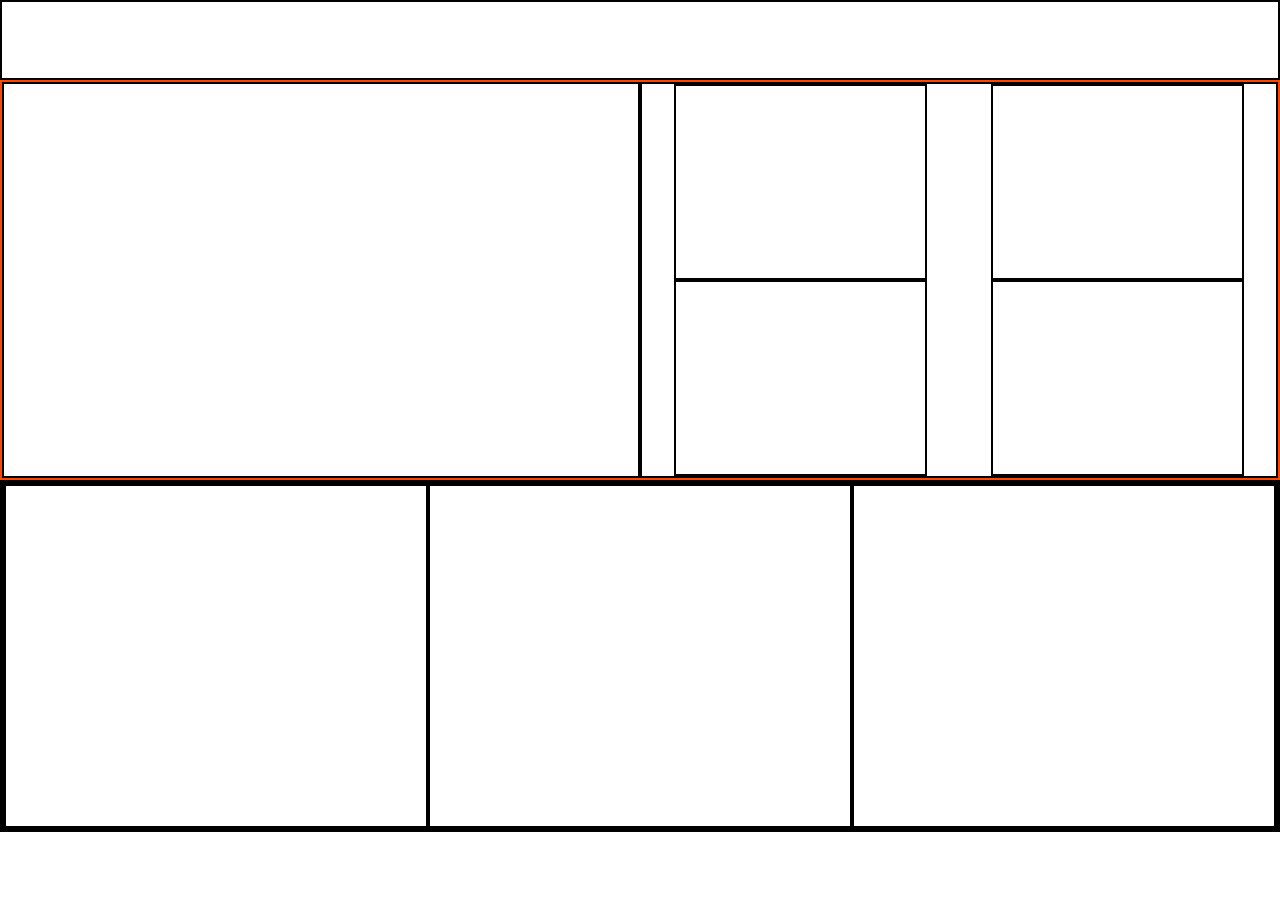
<file: Assignments/08-BBC-Layout/index.html>
<!DOCTYPE html>
<html lang="en">
	<head>
  	<meta charset="utf-8">
  	<meta name="description" content="Your description goes here">
  	<meta name="keywords" content="one, two, three">
		<meta name="viewport" content="width=device-width, initial-scale=1">
		
		<title>Template</title>

		<!-- external CSS link -->
		<link rel="stylesheet" href="css/normalize.css">
		<link rel="stylesheet" href="css/style.css">
	</head>
	<body>
		<header>
			<nav></nav>
		</header>
		<main>
			<section class="leftSide">
			</section>
			<section class="rightSide">
				<div></div>
				<div></div>
				<div></div>
				<div></div>
			</section>
		</main>
		<section>
			<div></div>
			<div></div>
			<div></div>
		</section>
		<script type="text/javascript" src="js/main.js"></script>
	</body>
</html>

<!-- 

-----------------------
🧠 LAST THOUGHTS
Working on: [Describe feature]
Problem: [Any bug or blocker]
Next Steps: [What to do when I return]
-----------------------

-->
</file>
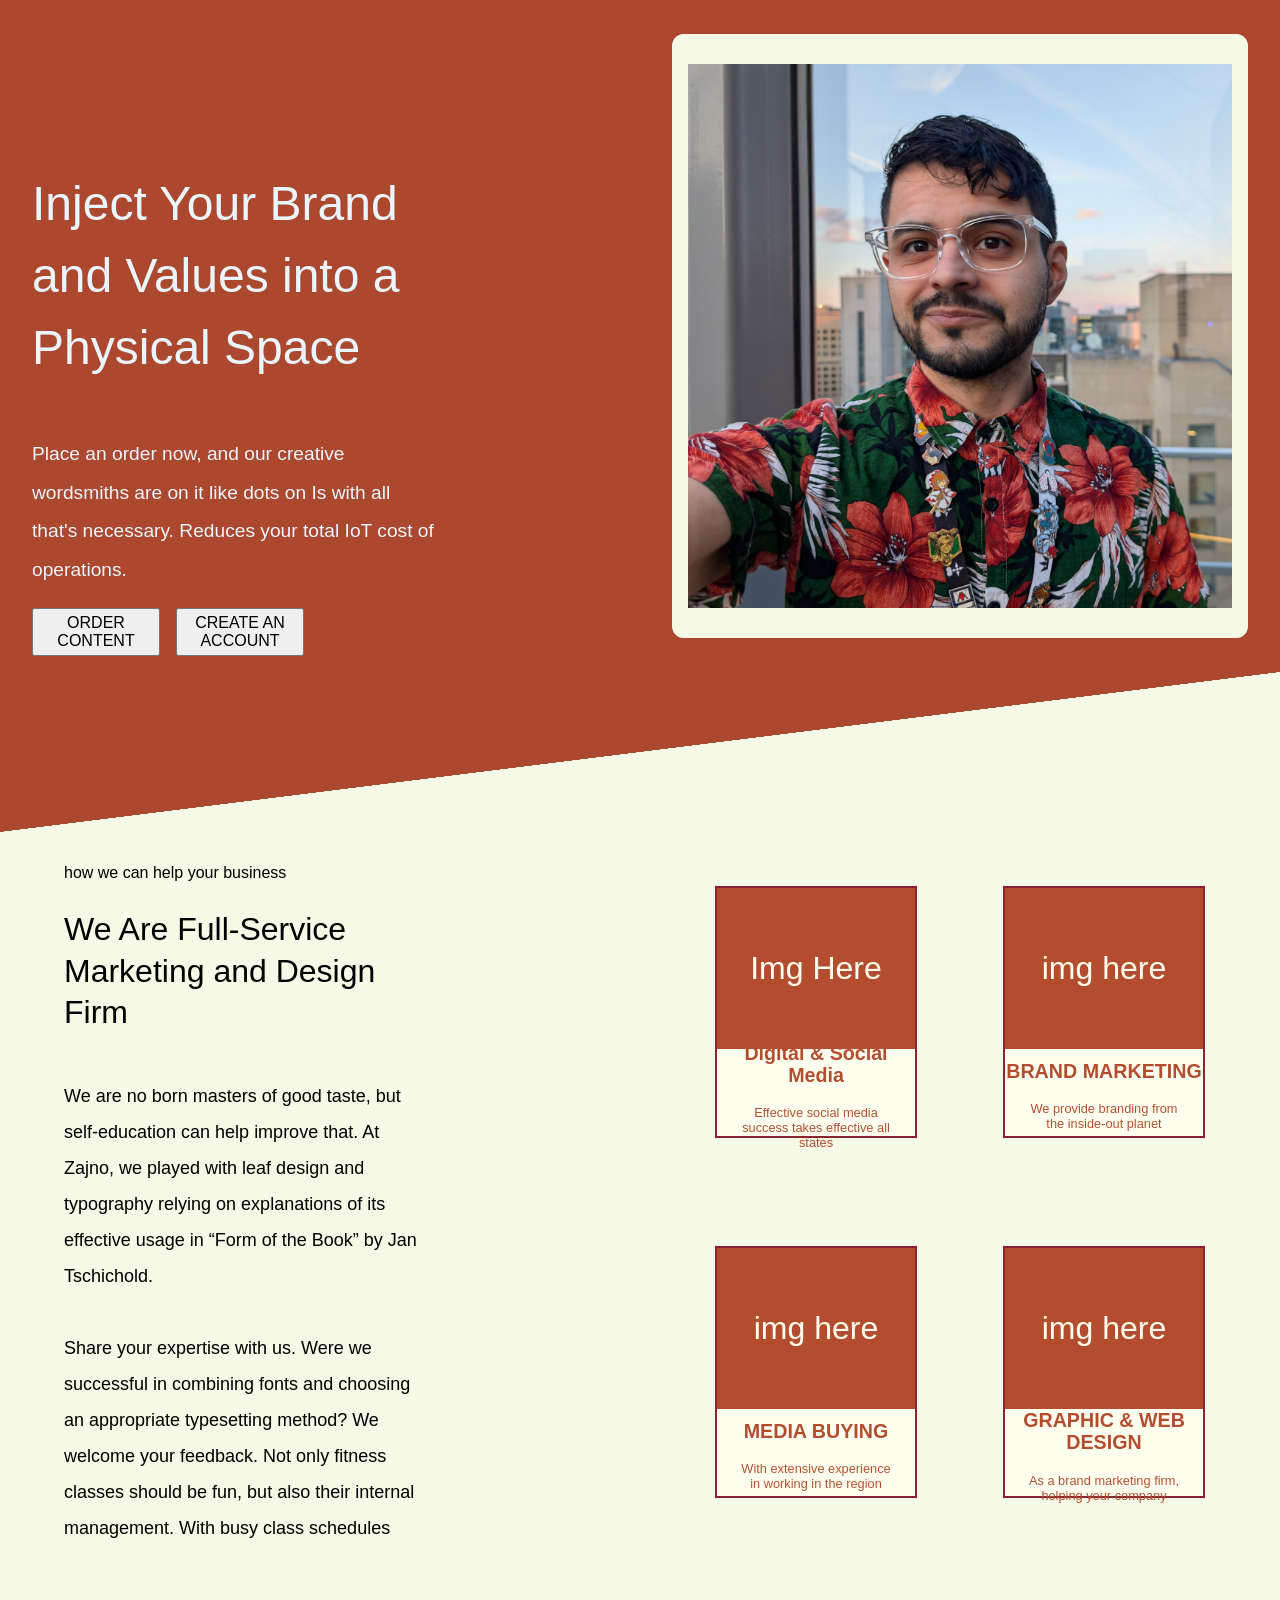
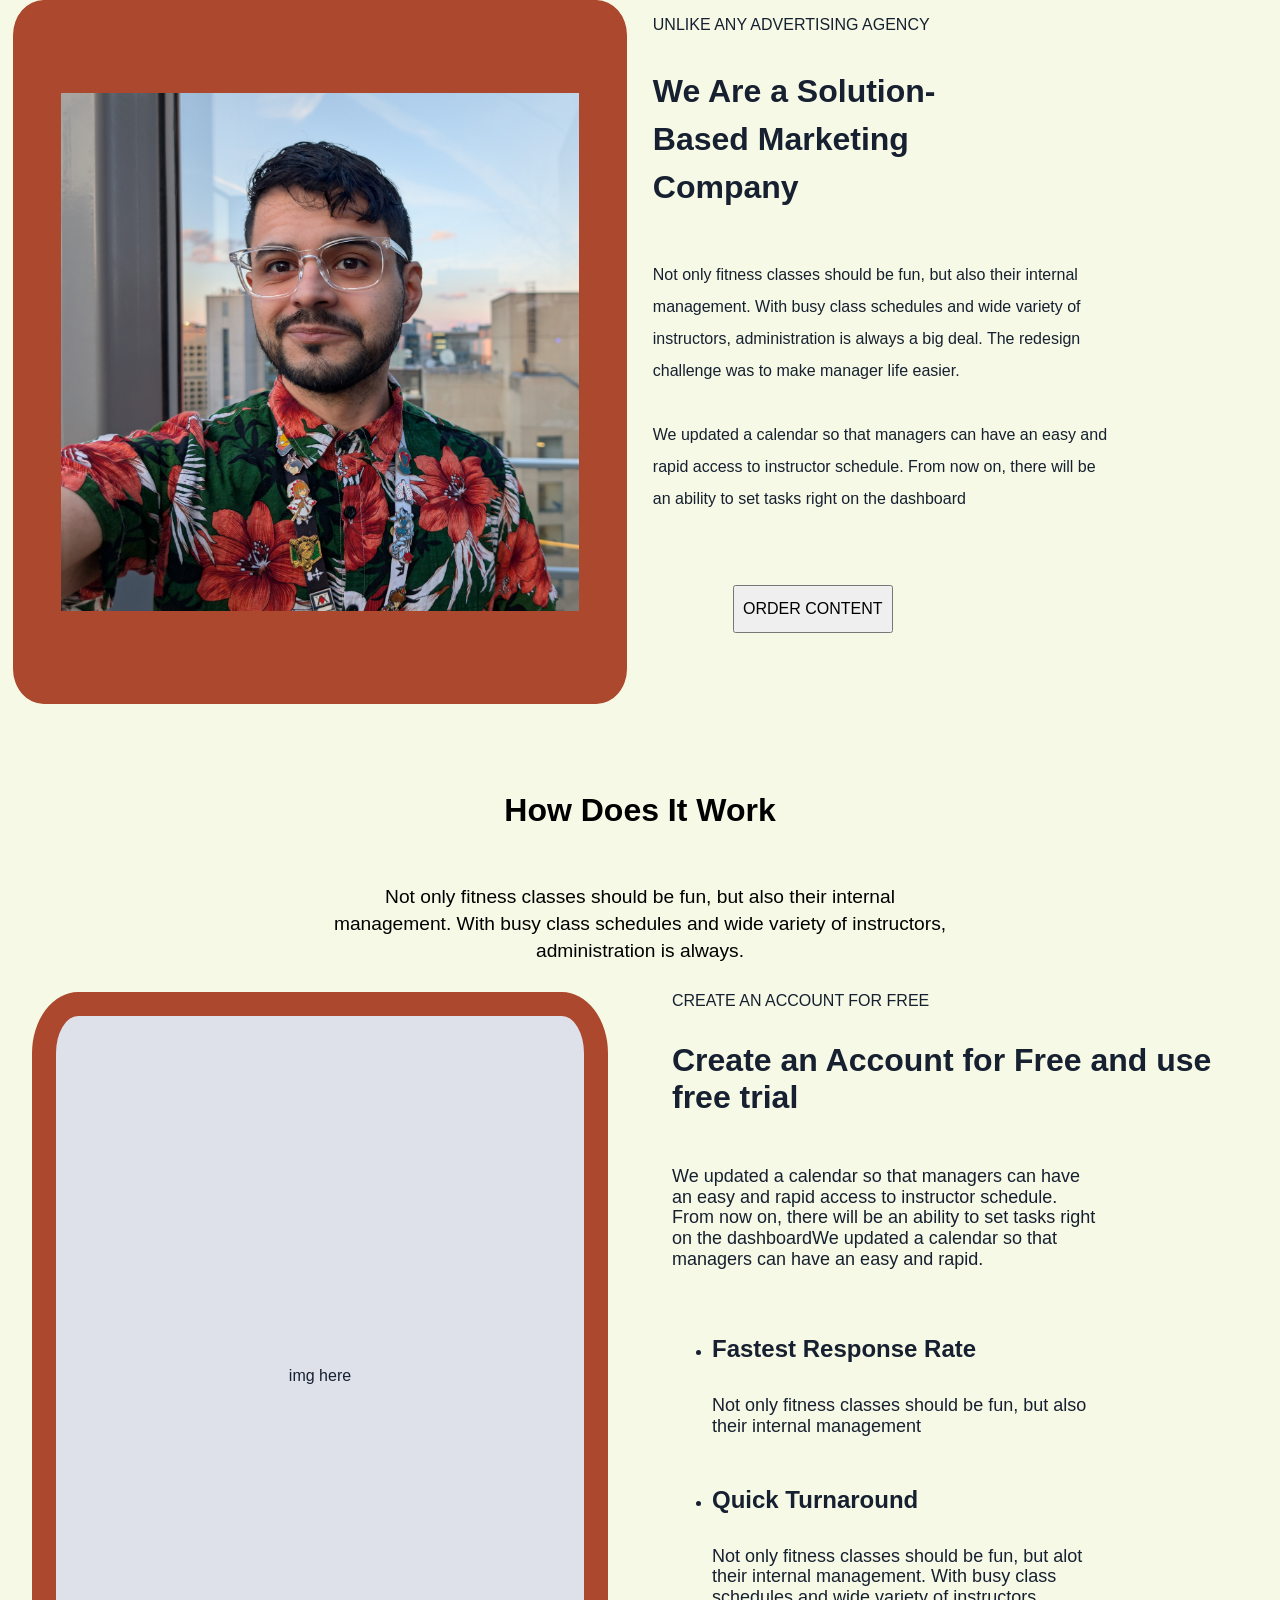
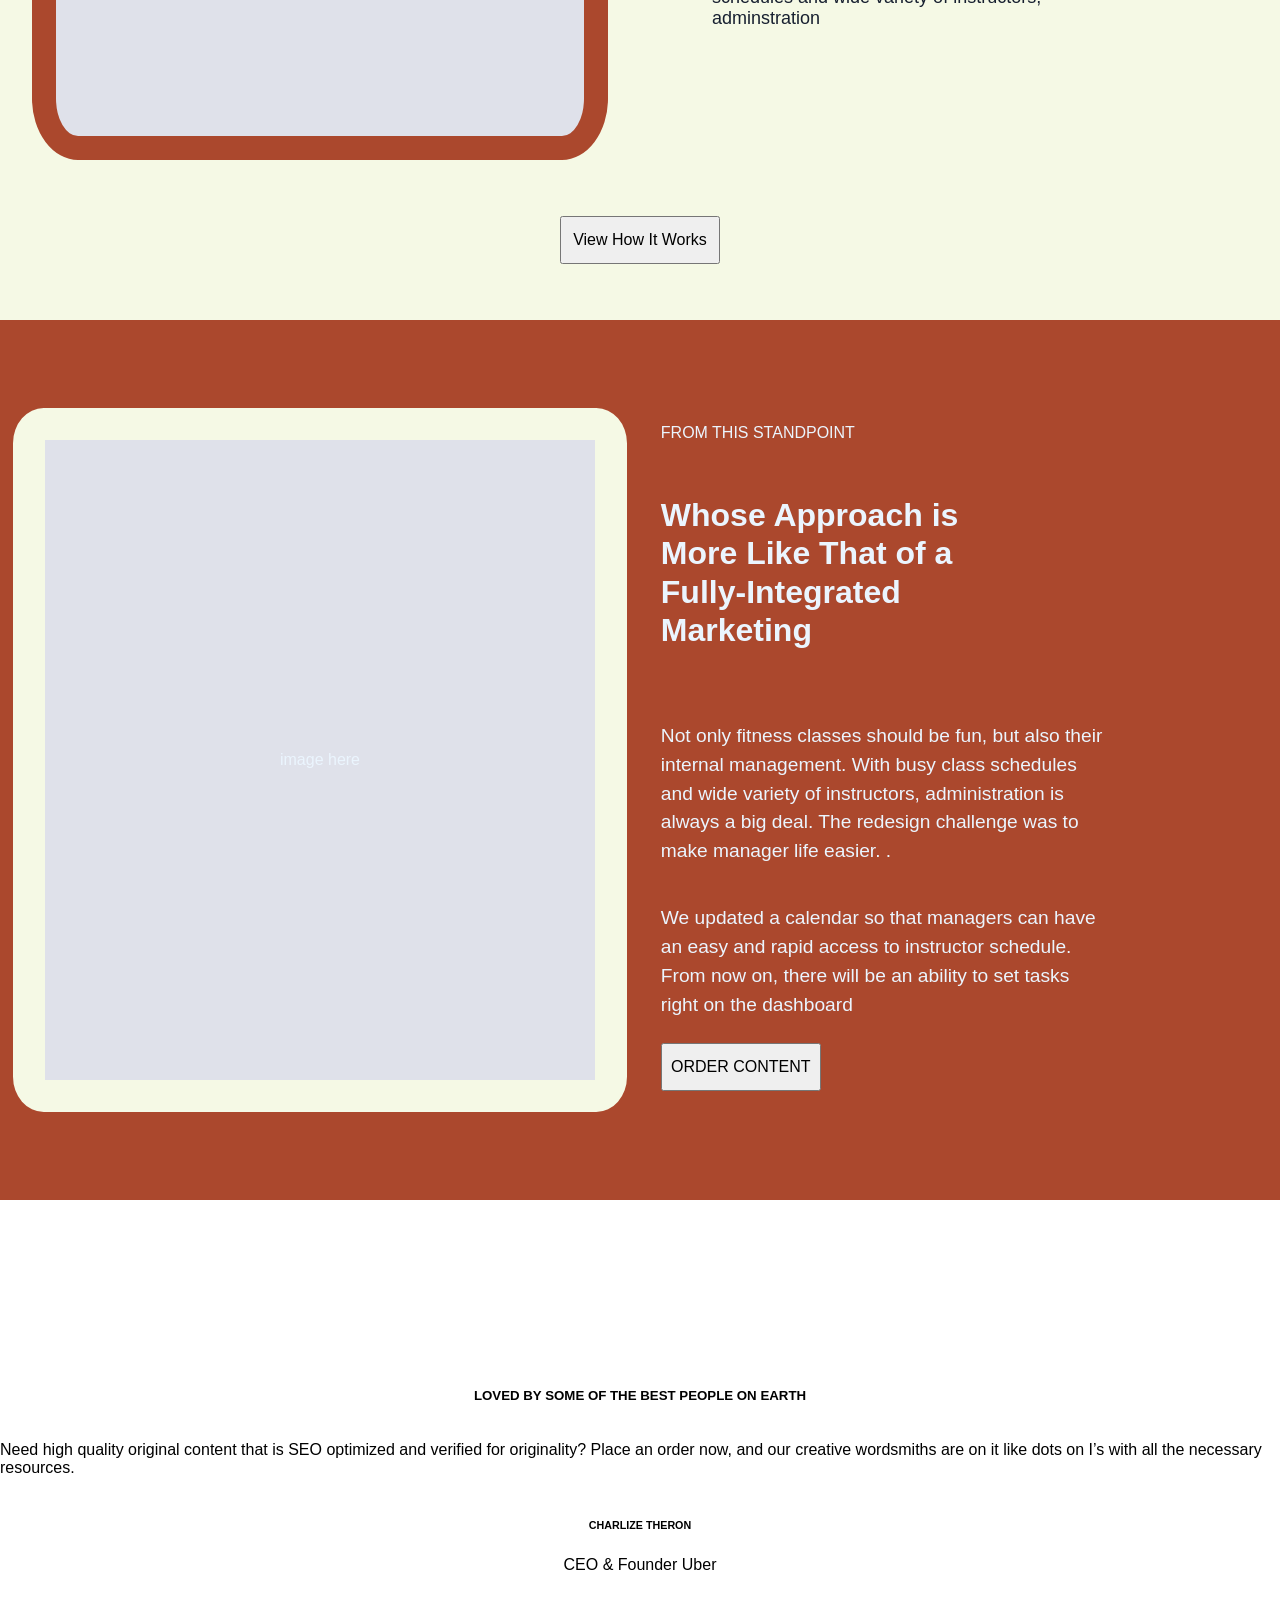
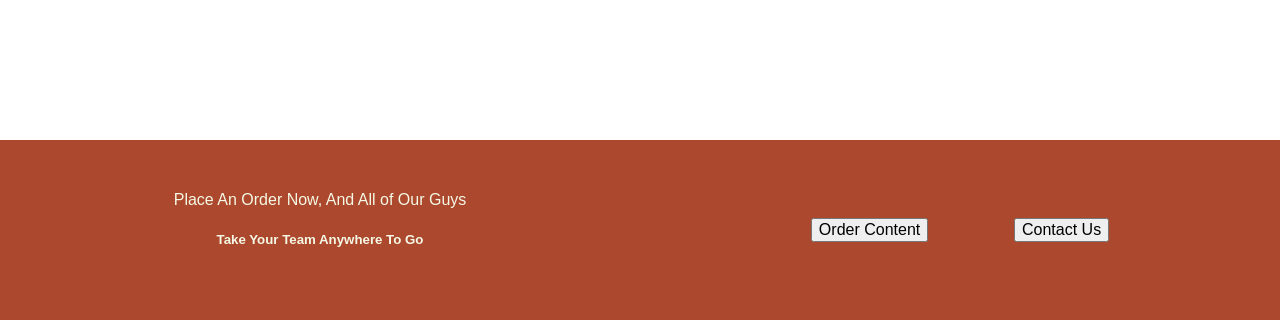
<file: Assignments/08-Pushwork-Layout/index.html>
<!-- 

-----------------------
🧠 LAST THOUGHTS
Working on: [Aspect-Ratio-ing the sections]
Problem: [Will it convert easily?]
Next Steps: [Find out where you left off last, start from there after recapping other measurements]
-----------------------

-->

<!DOCTYPE html>
<html lang="en">
<head>
  	<meta charset="utf-8">
  	<meta name="training room" content="the room you're training in">
  	<meta name="keywords" content="one, two, three">
		<meta name="viewport" content="width=device-width, initial-scale=1">
		<link rel="preconnect" href="https://fonts.googleapis.com">
    <link rel="preconnect" href="https://fonts.gstatic.com" crossorigin>
    <link href="https://fonts.googleapis.com/css2?family=JetBrains+Mono:ital,wght@0,100..800;1,100..800&family=Source+Code+Pro:ital,wght@0,200..900;1,200..900&display=swap" rel="stylesheet">
  
    <link rel="preconnect" href="https://fonts.googleapis.com">
    <link rel="preconnect" href="https://fonts.gstatic.com" crossorigin>
    <link href="https://fonts.googleapis.com/css2?family=JetBrains+Mono:ital,wght@0,100..800;1,100..800&family=Source+Code+Pro:ital,wght@0,200..900;1,200..900&display=swap" rel="stylesheet">
  
		<title>PushWork</title>

		<!-- external CSS link -->
		<link rel="stylesheet" href="css/normalize.css">
		<link rel="stylesheet" href="css/style.css">
	</head>
<body>
  <!-- <header>
    <nav>
      <ul>
        <a href="index.html"><li>Home</li></a>
        <a href="index.html"><li>Services</li></a>
        <a href="index.html"><li>About</li></a>
        <a href="index.html"><li>Team</li></a>
        <a href="index.html"><li>Login</li></a>
      </ul>
    </nav>
  </header> -->

  
  <!--- | Section 1 | --->
  <section class='section1 lego'>
    <section class="leftSide">
      <h1>Inject Your Brand and Values into a Physical Space</h1>
      <p>Place an order now, and our creative wordsmiths are on it like
         dots on Is with all that's necessary. Reduces your total IoT cost
         of operations.</p>
      <div class='buttonWrapper'>
        <a href="index.html"><button>ORDER CONTENT</button></a>
        <a href="index.html"><button>CREATE AN ACCOUNT</button></a>
      </div>
    </section>
    <section class="rightSide">
      <div class="imgHolder1">
        <img src="assets/imgs/pic01.jpg" alt="Avatar Example"> <!-- span becomes a.href -->
      </div>
    </section>
  </section>

  
  <!-- | Divider 1 |  -->
  <div class='divider1'></div>

  
  <!--- | Section 2 | --->
  <section class='section2 lego'>
    <section class="leftSide">
      <span>how we can help your business</span>
      <h2>We Are Full-Service Marketing and Design Firm</h2>
      <p>We are no born masters of good taste, but self-education can help
improve that. At Zajno, we played with leaf design and typography
relying on explanations of its effective usage in “Form of the Book” by
Jan Tschichold.</p>
      <p>Share your expertise with us. Were we successful in combining fonts
and choosing an appropriate typesetting method? We welcome your
feedback. Not only fitness classes should be fun, but also their
internal management. With busy class schedules and wide variety of
instructors, administration is always a big deal.</p>
      <a href="index.html"><button>ORDER CONTENT</button></a>
    </section>
    
    <section class="rightSide">
      <div>
        <section class='imgHolder2 BGColor1'>
          <span>Img Here</span>
        </section>
        <section class="BGColor2">
          <h3>Digital &amp; Social Media</h3>
          <p>Effective social media success takes effective all states</p>
        </section>
      </div>
 
      <div>
        <section class='imgHolder2 BGColor1'>
        <span>img here</span>
        </section>
        <section class="BGColor2">
          <h3>BRAND MARKETING</h3>
          <p>We provide branding from the inside-out planet</p>
        </section>
      </div>

      <div>
        <section class='imgHolder2 BGColor1'>
          <span>img here</span>
          </section>
        <section class="BGColor2">
          <h3>MEDIA BUYING</h3>
          <p>With extensive experience in working in the region</p>
        </section>
      </div>

      <div>
      <section class='imgHolder2 BGColor1'>
        <span>img here</span>
      </section>
      <section class="BGColor2">
        <h3>GRAPHIC &amp; WEB DESIGN</h3>
        <p>As a brand marketing firm, helping your company</p>
      </section>
      </div>
    </section>
  </section>

  
  <!--- | Section 3 | --->
  <section class='section3 lego'>
    
    <section class="leftSide">
      <div class="imgHolder3">
        <img src="assets/imgs/pic01.jpg" alt="Avatar Example"> <!-- span becomes a.href -->
      </div>
    </section>
    
    <section class="rightSide">
      <span>UNLIKE ANY ADVERTISING AGENCY</span>
      <h3>We Are a Solution-Based Marketing Company</h3>
      <p>Not only fitness classes should be fun, but also their internal management. 
      With busy class schedules and wide variety of instructors, administration is 
      always a big deal. The redesign challenge was to make manager life easier.</p>
      <p>We updated a calendar so that managers can have an easy and rapid access to instructor 
      schedule. From now on, there will be an ability to set tasks right on the dashboard</p>
      <div class='buttonWrapper'>
        <a href="index.html"><button>ORDER CONTENT</button></a>
      </div>
    </section>
    
  </section>

  
  <!--- | Divider 2 | --->
  <div class="divider2">
      <h3>How Does It Work</h3>
      <p>Not only fitness classes should be fun, but also their internal management. With busy class
schedules and wide variety of instructors, administration is always.</p>
  </div>

  
  <!--- | Section 4 | --->
  <section class='section4 lego'>
      <div class="leftSide imgHolder4">
        <div>
          <span>img here</span> <!-- span becomes a.href -->
        </div>
      </div>
      <div class="rightSide">
        <span>CREATE AN ACCOUNT FOR FREE</span>
        <h3>Create an Account for Free and use free trial</h3>
        <p>We updated a calendar so that managers can have an easy and rapid access to
        instructor schedule. From now on, there will be an ability to set tasks right on the
        dashboardWe updated a calendar so that managers can have an easy and rapid.</p>
        <ul>
          <li>
            <h4>Fastest Response Rate</h4>
            <p>Not only fitness classes should be fun, but also their internal management</p>
          </li>
          <li>
            <h4>Quick Turnaround</h4>
            <p>Not only fitness classes should be fun, but alot their internal management. With busy class schedules and wide variety of instructors, adminstration</p>
          </li>
        </ul>
      </div>
  </section>

  
<!--- | Divider 3 | --->
  <div class="divider3">
    <button>View How It Works</button>
  </div>

  
  <!--- | Section 5 | --->
  <!-- <section class='section5 lego'>
    <section class='upperSection'>
      <span>CREATE AN ACCOUNT FOR FREE</span>
      <h3>Core Features and Technologies List</h3>
    </section>
    <section class='bottomSection'>
      <div> 
        <h5>Allow our to be your guide</h5>
        <p>Not only fitness classes should be fun, but also their internal management.</p>
      </div>
      <div>
       <h4>View all features</h4>
      </div>
      <div>
        <h5>Effective Social Media</h5>
        <p>Not only fitness classes should be fun, but also their internal management.</p>
      </div>
      <div> 
        <h5>As A Brand Marketing Film</h5>
        <p>Not only fitness classes should be fun, but also their internal management.</p>
      </div>
      <div> 
        <h5>With Intensive Experience</h5>
        <p>Not only fitness classes should be fun but also their internal management</p>
      </div>
      <div>
        <h5>We Provide From The Inside-Out</h5>
        <p>Not only fitness classes should be fun, but also their internal management.</p>
      </div>
    </section>
  </section> -->

  
  <!--- | Section 6 | --->
  <section class='section6 lego'>
    <section class='imgHolder6'>
      <div>
        <span>image here</span> <!-- span becomes a.href -->
      </div>
    </section>
    <section class="rightSide">
      <span>FROM THIS STANDPOINT</span>
      <h5>Whose Approach is More Like That of a Fully-Integrated Marketing</h5>
      <p>Not only fitness classes should be fun, but also their internal management.
With busy class schedules and wide variety of instructors, administration is
always a big deal. The redesign challenge was to make manager life easier. .</p>
      <P>We updated a calendar so that managers can have an easy and rapid
        access to instructor schedule. From now on, there will be an ability to set
        tasks right on the dashboard</P>
      <div class='buttonWrapper'>
        <a href="index.html"><button>ORDER CONTENT</button></a>
      </div>
    </section>
  </section>

  
  <!--- | Section 7 | --->
  <section class='section7 lego'>
    <section class='upperSection'>
      <h5>LOVED BY SOME OF THE BEST PEOPLE ON EARTH</h5>
      <p>Need high quality original content that is SEO optimized and verified for 
        originality? Place an order now, and our creative wordsmiths are on 
        it like dots on I’s with all the necessary resources.</p>
      <h6>CHARLIZE THERON</h6>
      <span>CEO &amp; Founder Uber</span>
    </section>
    <section class='bottomSection'>
      <section class='leftSide'>
        <span>Place An Order Now, And All of Our Guys</span>
        <h5>Take Your Team Anywhere To Go</h5>
      </section>
      <section class='rightSide'>
        <a href="index.html"><button>Order Content</button></a>
        <a href="index.html"><button>Contact Us</button></a>
      </section>
    </section>
  </section>

  <script type="text/javascript" src="js/main.js"></script>

	</body>
</html>


<!-- For later |=|  -->

  <!-- | Footer | -->
<!-- <footer>
  <section class='leftSide'>
    <div class='contactUl'>
      <h6>CircleCircle LTD</h6>
      <p>On our way to office, we start preparing for the day in our minds</p>
      <ul>
        <li>Careers</li>
        <li>+1 718 222 22 222</li>
        <li>hello@circlecircle.com</li>
      </ul>
    </div> 
    <div class='productUl'>
      <ul>
        <li>Messaging API</li>
        <li>Content Pricing</li>
        <li>Integrations</li>
        <li>Channels</li>
        <li>Documentation</li>
        <li>API Reference</li>
        <li>API Libraries</li>
        <li>Changelog</li>
        <li>E-Books</li>
        <li>Status</li>
        <li>Blogs</li>
        <li>Contact Sales</li>
      </ul> <!-- 12 li's -->
    <!-- </div>
  </section>
  <section class='rightSide'>
    <div>
      <h6>FOR USERS</h6>
      <ul>
        <li>Help Center</li>
        <li>Learn More</li>
        <li>Privicy &amp; Terms</li>
        <li>Prototyping</li>
        <li>Sketch Business</li>
      </ul>
    </div>
    <div>
      <h6>INFORMATION</h6>
      <ul>
        <li>Pricing</li>
        <li>How It Works</li>
        <li>Platform Features</li>
        <li>Our Copywriters</li>
        <li>Contact Us</li>
        <li>Testimonials</li>
      </ul>
    </div>
    <div class='resource'>
      <h6>Resources</h6>
      <ul>
        <li>Help Docs</li>
        <li>FAQS</li>
        <li>Content Marketing Blog</li>
        <li>Case Studies</li>
      </ul>
      <span>icons can be here</span>
    </div>
  </section>
</footer> -->
</file>
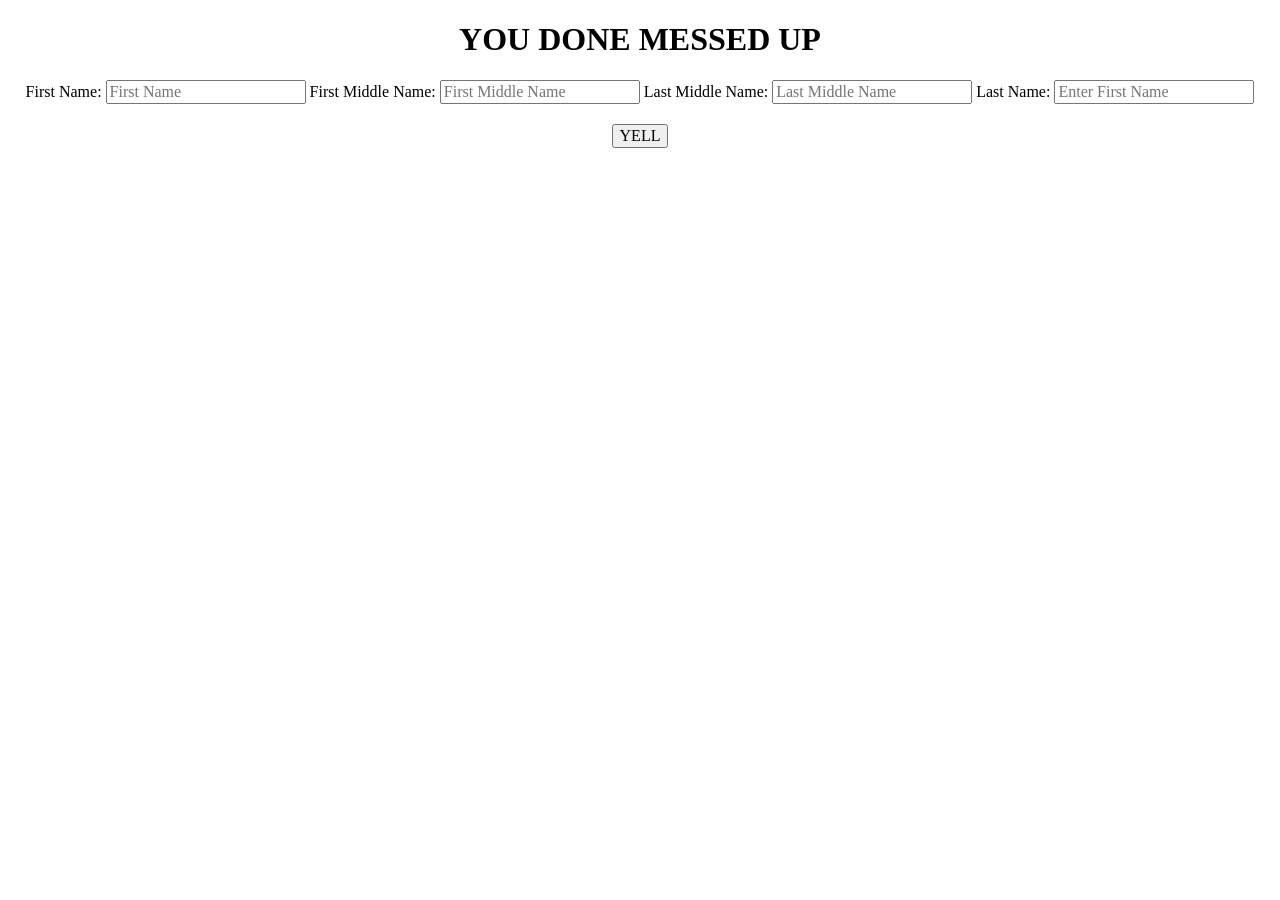
<file: Assignments/12-JS-Dojo/angry-parent-simulator/index.html>
<!DOCTYPE html>
<html lang="en">
	<head>
    	<meta charset="utf-8">
    	<meta name="description" content="This app simulates when your parental unit is really mad at you">
    	<meta name="keywords" content="mom, dad, yell">

		<title>Angry Parent Simulator</title>

		<!-- external CSS link -->
		<link rel="stylesheet" href="css/normalize.css">
		<link rel="stylesheet" href="css/style.css">
	</head>
	<body>

		<h1>YOU DONE MESSED UP</h1>

		<form>
			<label for="firstName"> First Name: </label>
			<input id="firstName" type="text" placeholder="First Name">
			<label for="firstMiddle"> First Middle Name: </label>
			<input id="firstMiddle" type="text" placeholder="First Middle Name">
			<label for="lastMiddle"> Last Middle Name: </label>
			<input id="lastMiddle" type="text" placeholder="Last Middle Name">
			<label for="lastName"> Last Name: </label>
			<input id="lastName" type="text" placeholder="Enter First Name">
		</form>

		<button id="yell" type="button" name="button">YELL</button>

		<h2 id="placeToYell"></h2>


		<script type="text/javascript" src="js/main.js"></script>
	</body>
</html>
</file>
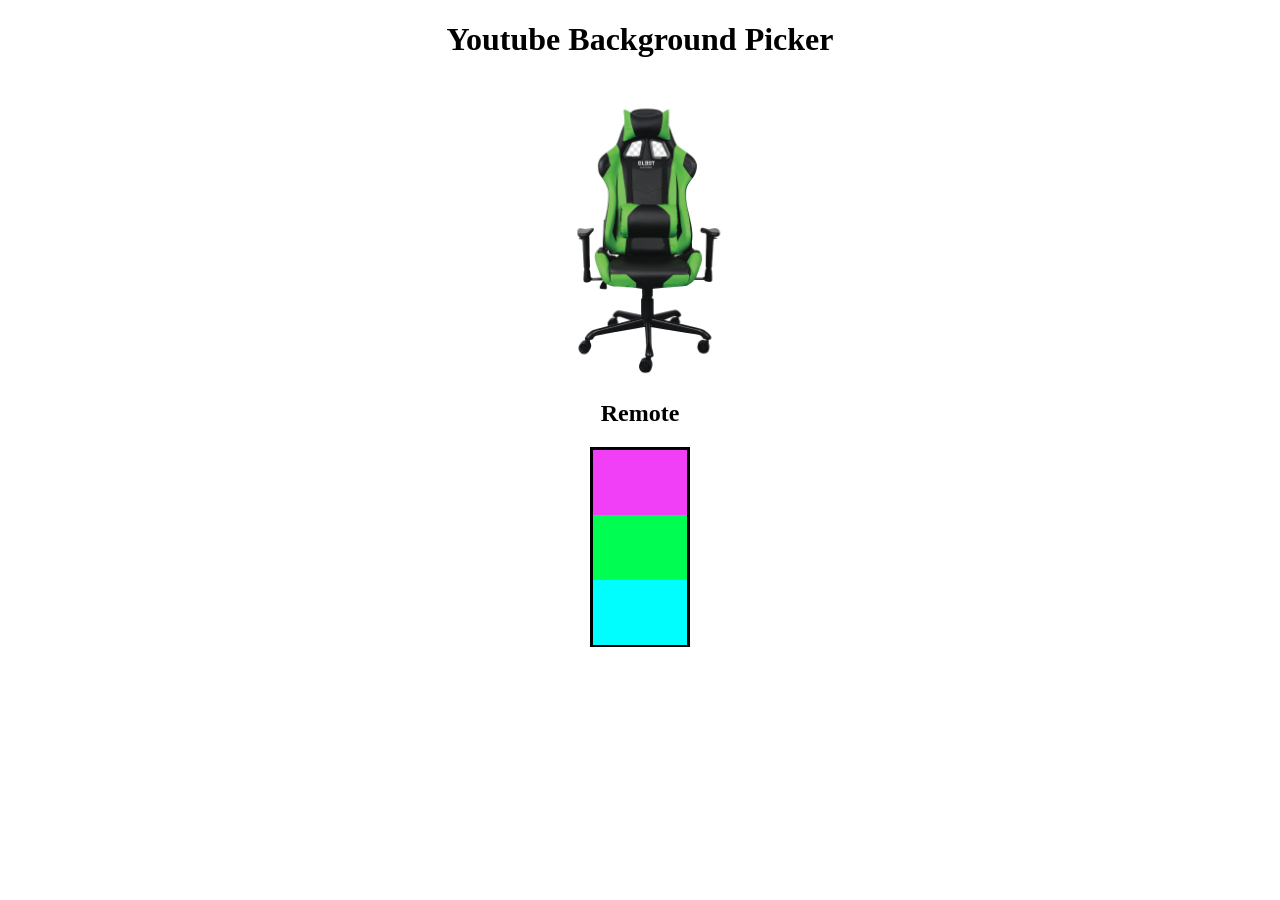
<file: Assignments/12-JS-Dojo/background-picker/index.html>
<!DOCTYPE html>
<html lang="en">
	<head>
    	<meta charset="utf-8">
    	<meta name="description" content="This app helps youtubers pick the best background color for their videos">
    	<meta name="keywords" content="youtube, background, lights">

		<title>Youtube Background Picker</title>

		<!-- external CSS link -->
		<link rel="stylesheet" href="css/normalize.css">
		<link rel="stylesheet" href="css/style.css">
	</head>
	<body>
		<h1>Youtube Background Picker</h1>
		<img src="img/chair.png" alt="generic youtube gaming chair">

		<h2>Remote</h2>
		<ul>
			<li id="purple"></li>
			<li id="green"></li>
			<li id="blue"></li>
		</ul>

		<script type="text/javascript" src="js/main.js"></script>
	</body>
</html>
</file>
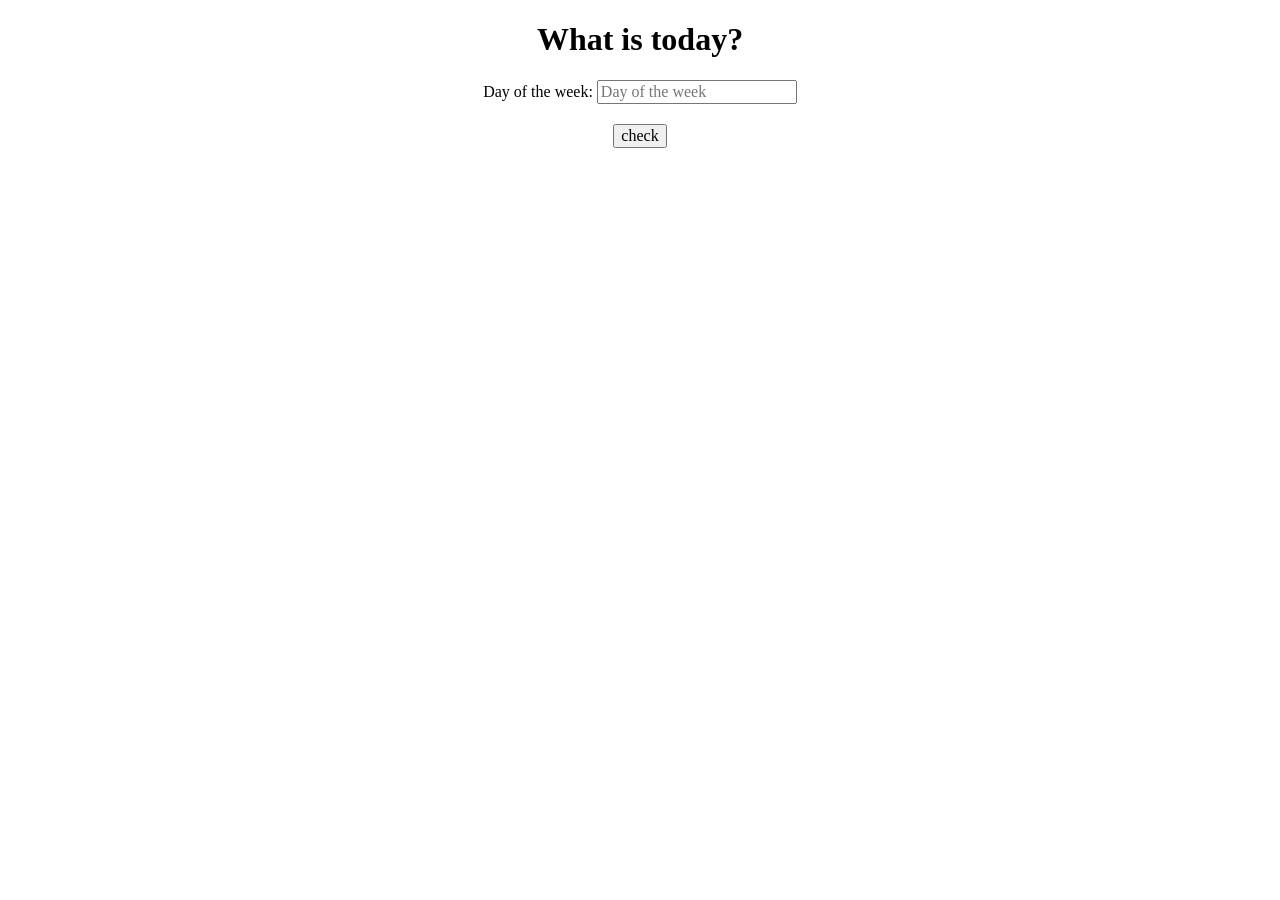
<file: Assignments/12-JS-Dojo/class-weekend-boring/index.html>
<!DOCTYPE html>
<html lang="en">
	<head>
    	<meta charset="utf-8">
    	<meta name="description" content="This app lets you know today is class, the weekend, or a boring day">
    	<meta name="keywords" content="class, weekend, boring">

		<title>What is today?</title>

		<!-- external CSS link -->
		<link rel="stylesheet" href="css/normalize.css">
		<link rel="stylesheet" href="css/style.css">
	</head>
	<body>

		<h1>What is today?</h1>

		<form>
			<label for="day"> Day of the week: </label>
			<input id="day" type="text" placeholder="Day of the week">
		</form>

		<button id="check" type="button" name="button">check</button>

		<h2 id="placeToSee"></h2>


		<script type="text/javascript" src="js/main.js"></script>
	</body>
</html>
</file>
<file: Assignments/08-BBC-Layout/css/style.css>
/* Box Model Hack */
* {
  box-sizing: border-box;
}

/* Clear fix hack */
.clearfix:after {
     content: ".";
     display: block;
     clear: both;
     visibility: hidden;
     line-height: 0;
     height: 0;
}

.clear {
	clear: both;
}

/******************************************
/* BASE STYLES
/*******************************************/

body {
  display: flex;
  flex-direction: column;
}


/******************************************
/* LAYOUT
/*******************************************/

header {
  border: solid 2px black;
  display: flex;
  flex-direction: row;
  height: 5rem;
  width: 100%;
}

main {
  border: solid 2px orangered;
  display: flex;
  flex-direction: row;
  justify-content: space-around;
  height: 25rem;
  width: 100%;
}
main > .leftSide {
  border: solid 2px black;
  height: 100%;
  width: 50%;
}
main > .rightSide {
  border: solid 2px black;
  display: flex;
  flex-direction: row;
  justify-content: space-around;
  align-items: center;
  flex-wrap: wrap;
  height: 100%;
  width: 50%;
}
main > .rightSide > div {
  border: solid 2px black;
  height: 50%;
  width: 40%;
}

main + section {
  display: flex;
  border: solid 4px black;
  height: 22rem;
  width: 100%;
}

main + section > div {
  border: solid 2px black;
  display: flex;
  flex-direction: column;
  height: 100%;
  width: 33.333%;
}


/******************************************
/* ADDITIONAL STYLES
/*******************************************/
</file>
<file: Assignments/08-Pushwork-Layout/css/style.css>
/* Box Model Hack */
* {
  box-sizing: border-box;
  font-family: "Inter", sans-serif;
  font-optical-sizing: auto;
  font-weight: weight;
  font-style: normal;
}

/* Clear fix hack */
.clearfix:after {
     content: ".";
     display: block;
     clear: both;
     visibility: hidden;
     line-height: 0;
     height: 0;
}

.clear {
	clear: both;
}

/******************************************
/* BASE STYLES
/*******************************************/

body {
  display: flex;
  flex-direction: column;
  }

* {
  
}
/******************************************
/* LAYOUT (max-width: 1100px) = Mobile
/*******************************************/

.lego {
  display: flex;
  flex-direction: row;
  justify-content: space-around;
  align-items: center;
  height: 55rem;
  width: 100%;
  padding: 0.2rem, 0.4rem;
}
a {
  text-decoration: none;
}
header {
  background-color: #AB482D;
  height: 8rem;
  width: 100%;
  @media (max-width: 1100px) {
    height: 6rem;
  }
}
header nav {
  display: flex;
  flex-direction: row;
  justify-content: center;
  align-items: center;
  height: 100%;
  width: 100%;
  @media (max-width: 1100px) {

  }
}
header nav ul {
  display: flex;
  flex-direction: row;
  justify-content: space-around;
  align-items: center;
  height: 100%;
  width: 100%;
  list-style-type: none;
  padding: 0;
  @media (max-width: 1100px) {
    
  }
}
header > nav > ul > a {
  width: 100%;
}
header nav ul li {
  display: flex;
  align-items: center;
  justify-content: center;
  border: solid 2px white;
  color: #AB482D;
  background-color: #F5F9E5;
  height: 1.5em;
  width: 4em;
  font-size: 1.5em;
  font-weight: bold;
  @media (max-width: 1100px) {
    justify-content: space-around;
    height: 1em;
    font-size: 1em;
  }
}
header nav ul + button {
  border: solid 2px black;
  height: 40%;
  width: 15%;
  margin: 2em;
}

.section1 {
  display: flex;
  flex-direction: row;
  justify-content: space-around;
  align-items: center;
  background-color: #AB482D;
  height: 42rem;
  width: 100%;
  @media (max-width: 1000px) {
    flex-direction: column-reverse;
    height: 50rem;
    width: 100%;
    text-align: center;
  }
}
.section1 > section {
  display: flex;
  flex-direction: column;
  justify-content: space-around;
  height: 100%;
  width: 50%;
  @media (max-width: 1000px) {
    text-align: center;
    width: 100%;
  }
}
.section1 > .leftSide {
  display: flex;
  flex-direction: column;
  justify-content: space-between;
  align-items: space-around;
  padding: 3em 2em;
  @media (max-width: 1000px) {
    justify-content: center;
    align-items: center;
    text-align: center;
    height: 55%;
  }
}
.section1 > .leftSide > h1 {
  color: #EBF5FE;
  font-size: xxx-large;
  margin-top: 2.5em;
  line-height: 1.5;
  width: 70%;
  font-weight: 400;
  @media (max-width: 1000px) {
    margin-top: 0;
    font-size: xx-large;
  }
}
.section1 > .leftSide > p {
  color: #EBF5FE;
  font-size: larger;
  line-height: 2.0;
  width: 70%;
  font-weight: 300;
  @media (max-width: 1100px){
    font-size: normal;
    line-height: 1.5em;
    width: 90%;
  }
}
.section1 > .leftSide > .buttonWrapper {
  display: flex;
  height: 100%;
  width: 100%;
  padding: 0 18em 0 0;
  @media (max-width: 1000px) {
    padding: 0;
  }
}
.section1 > .leftSide > .buttonWrapper > a {
  height: 100%;
  width: 100%;
}

.section1 > .leftSide > .buttonWrapper > a > button {
  font-size: normal;
  font-weight: 300;
  height: 3em;
  width: 8em;
  @media (max-width: 1000px) {
    height: 3em;
    width: 7.5em;
  }
}
.section1 > .rightSide {
  display: flex;
  justify-content: center;
  align-items: center;
  @media (max-width: 1000px) {
    height: 45%;
  }
}
.section1 > .rightSide > .imgHolder1 {
  border: 2em solid #F5F9E5;
  border-width: 0.8em 1em;
  border-radius: 2% 2%;
  background-color: #F5F9E5;
  display: flex;
  justify-content: center;
  align-items: center;
  height: 90%;
  width: 90%;
  @media (max-width: 1000px) {
    border: 1em solid #F5F9E5;
    border-width: 0.8em 1em;
    border-radius: 5% 5%;
  }
}
.section1 > .rightSide > .imgHolder1 > img {
  width: 100%;
  height: 100%;
  object-fit: contain;
}
.section1 + .divider1 {
  height: 10rem;
  width: 100%;
  background: linear-gradient(to bottom right, #AB482D 50%, #F5F9E5 50%);
  @media (max-width: 1100px) {
    height: 5rem;
  }
}

.section2 {
  background-color: #F5F9E5;
  height: 45rem;
  width: 100%;
  @media (max-width: 1100px) {
    flex-direction: column;
    justify-content: center;
    align-items: space-around;
    height: 60rem;
  }
}
.section2 > section {
  height: 100%;
  width: 45%;
  @media (max-width: 1100px) {
    width: 100%;
  }
}
.section2 > .leftSide {
  padding: 2em;
  display: flex;
  flex-direction: column;
  align-items: space-around;
  @media (max-width: 1100px) {
    height: 55%;
  }
}
.section2 > .leftSide > span {
  font-size: normal;
  @media (max-width: 1100px) {
    font-size: smaller;
  }
}
.section2 > .leftSide > h2 {
  font-size: xx-large;
  line-height: 1.3;
  width: 65%;
  font-weight: 500;
  @media (max-width: 1100px) {
    font-size: x-large;
    width: 75%;
  }
}
.section2 > .leftSide > p {
  font-size: large;
  line-height: 2.0;
  width: 70%;
  font-weight: 300;
  @media (max-width: 1100px){
    font-size: small;
    line-height: 1.5em;
    width: 90%;
  }
}
.section2 > .leftSide > a {
  height: 100%;
  width: 100%;
  padding: 1em 0 0 2em;
  @media (max-width: 1000px) {
    display: flex;
    flex-direction: row;
    justify-content: center;
    padding: 0;
  }
}
.section2 > .leftSide > a > button {
  background: #AB482D;
  color: #F5F9E5;
  font-size: normal;
  font-weight: 300;
  height: 3em;
  width: 9em;
  @media (max-width: 1100px) {
    height: 3em;
    width: 8em;
  }
}
.section2 > .rightSide {
  display: flex;
  flex-wrap: wrap;
  justify-content: space-around;
  align-items: center;
  @media (max-width: 1100px) {
    height: 45%;
  }
}
.section2 > .rightSide > div {
  border: solid 2px #8B2431;
  display: flex;
  flex-direction: column;
  justify-content: space-around;
  align-items: space-around;
  height: 35%;
  width: 35%;
  text-align: center;
  @media (max-width: 1000px) {
    height: 40%;
    width: 40%;
  }
}
.section2 > .rightSide > div > .BGColor1 {
  background-color: #AB482D;
  color: #F5F9E5;
  font-size: 2em;
  filter: brightness(1.05);
  display: flex;
  justify-content: center;
  align-items: center;
  height: 65%;
  @media (max-width: 1000px) {
    height: 55%;
  }
}
.section2 > .rightSide > div > .BGColor2 {
  display: flex;
  flex-direction: column;
  justify-content: center;
  align-items: center;
  height: 35%;
  width: 100%;
  background-color: #F5F9E5;
  color: #AB482D;
  filter: brightness(1.05);
  @media (max-width: 1000px) {
    height: 45%;
  }
}
.section2 > .rightSide > div > .BGColor2 > h3 {
  font-size: 1.23em;
  letter-spacing: 1.5;
  @media (max-width: 1000px) {
    font-size: smaller;
  }
}
.section2 > .rightSide > div > .BGColor2 > p {
  font-size: 0.8em;
  letter-spacing: 1.5;
  width: 80%;
  margin: 0 0 1em 0;
  align-self: center;
  @media (max-width: 1000px) {
    margin: 1.5 0 1em 0;
    font-size: x-small;
  }
}















.section3 {
  background-color: #F5F9E5;
  color: #172030;
  height: 50rem;
  @media (max-width: 1000px) {
    flex-direction: column;
    justify-content: center;
    align-items: space-around;
    height: 56rem;
    width: 100%;
    text-align: center;
  }
}
.section3 > section {
  Display: flex;
  flex-direction: column;
  justify-content: center;
  height: 90%;
  width: 50%;
  padding: 0.5em 0.8em;
  @media (max-width: 1100px) {
    width: 100%;
  }
}
.section3 > .leftSide {
  display: flex;
}
.section3 > .leftSide > .imgHolder3 {
  display: flex;
  justify-content: center;
  align-items: center;
  border: 2em solid #AB482D;
  border-radius: 5% 5%;
  background-color: #AB482D;
}
.section3 > .leftSide > .imgHolder3 > img {
  width: 100%;
  height: 100%;
  object-fit: contain;
}
.section3 > .leftSide > div {
  display: flex;
  flex-direction: row;
  justify-content: center;
  align-items: center;
  height: 100%;
  width: 100%;
  padding: 1rem;
}
.section3 > .rightSide {
  display: flex;
  flex-direction: olum
  text-align: left;
  height: 100%;
}
.section3 > .rightSide > span {
  font-size: normal;
  @media (max-width: 1100px) {
    text-align: center;
  }
}
.section3 > .rightSide > h3 {
  font-size: xx-large;
  line-height: 1.5;
  width: 60%;
  @media (max-width: 1100px) {
    text-align: center;
    font-size: normal;
    width: 100%;
  }
}
.section3 > .rightSide > p {
  font-size: normal;
  line-height: 2;
  width: 75%;
  font-weight: 300;
  @media (max-width: 1100px){
    font-size: small;
    line-height: 1.4em;
    width: 100%;
    text-align: center;
  }
}
.section3 > .rightSide > .buttonWrapper {
  height: 20%;
  width: 100%;
  display: flex;
  flex-direction: row;
  justify-content: flex-start;
  align-items: center;
  text-align: center;

  @media (max-width: 1100px) {
    justify-content: center;
  }
}
.section3 > .rightSide > .buttonWrapper > a {
  display: flex;
  flex-direction: row;
  justify-content: center;
}
.section3 > .rightSide > .buttonWrapper button {
  height: 3em;
  width: 10em;
  margin: 0 4em;
}
.section3 > .rightSide > .buttonWrapper button + button {
  margin: 0 9em 0 0;
}
.section3 > .rightSide > div {
  display: flex;
  flex-direction: row;
  justify-content: flex-start;
  align-items: center;
  padding: 1rem;
}
.section3 section > div > span {
  color: black;
}

/* .section1 > .rightSide {
  display: flex;
  justify-content: center;
  align-items: center;
  @media (max-width: 1000px) {
    height: 45%;
  }
}
.section1 > .rightSide > .imgHolder1 {
  border: 2em solid #F5F9E5;
  border-width: 0.8em 1em;
  border-radius: 2% 2%;
  background-color: #F5F9E5;
  display: flex;
  justify-content: center;
  align-items: center;
  height: 90%;
  width: 90%;
  @media (max-width: 1000px) {
    border: 1em solid #F5F9E5;
    border-width: 0.8em 1em;
    border-radius: 5% 5%;
  }
}
.section1 > .rightSide > .imgHolder1 > img {
  width: 100%;
  height: 100%;
  object-fit: contain;
} */




.divider2 {
  display: flex;
  flex-direction: column;
  justify-content: space-between;
  align-items: center;
  text-align: center;
  height: 15em;
  width: 100%;
  padding: 0.5em;
  background-color: #F5F9E5;
  @media (max-width: 1100px) {
    height: 20%;
    width: 100%;
  }
}
.divider2 > h3 {
  font-size: 2em;
  @media (max-width: 1100px) {
    font-size: xx-large;
  }
}
.divider2 > p {
  font-size: 1.2em;
  line-height: 1.4;
  width: 50%;
  @media (max-width: 1100px) {
    font-size: small;
  }
}

.section4 {
  display: flex;
  flex-direction: row;
  justify-content: space-around;
  align-items: center;
  height: 48em;
  width: 100%;
  background-color: #F5F9E5;
  color: #172030;
  @media (max-width: 1000px) {
    flex-direction: column;
    justify-content: center;
    align-items: space-around;
    height: 60rem;
    width: 100%;
    text-align: center;
  }
}

.section4 > div {
  display: flex;
  flex-direction: column;
  justify-content: center;
  align-items: flex-start;
  height: 100%;
  width: 45%;
  @media (max-width: 1100px) {
    border: solid 2px black;
    height: 100%;
    width: 100%;
  }
}
.section4 > .leftSide {
  display: flex;
  flex-direction: row;
  justify-content: center;
  align-items: center;
  border: 1.5em solid #AB482D;
  border-radius: 8% 8%;
  background-color: #DFE1EA;
  @media (max-width: 1100px) {

  }
}
.section4 > .leftSide > div {
  display: flex;
  flex-direction: row;
  justify-content: center;
  align-items: center;
  width: 80%;
  padding: 1rem;
  @media (max-width: 1100px) {
    height: 22em;
    width: 100%;
    padding: 0;
  }
}
.section4 > .rightSide {
  display: flex;
  flex-direction: column;
  justify-content: flex-start;
  align-items: flex-start;
}
.section4 > .rightSide > span {
  font-size: normal;
  @media (max-width: 1100px) {
    font-size: x-small;
  }
}
.section4 > .rightSide > h3 {
  font-size: xx-large;
  letter-spacing: 1.2;
}
.section4 > .rightSide > p {
  font-size: large;
  width: 75%;
}
.section4 > .rightSide > ul {
  display: flex;
  flex-direction: column;
  align-items: flex-start;
}
.section4 > .rightSide > ul > li > h4 {
  font-size: x-large;
}
.section4 > .rightSide > ul > li > p {
  font-size: large;
  width: 75%;
}

.divider3 {
  display: flex;
  justify-content: center;
  align-items: center;
  height: 10em;
  width: 100%;
  padding: 0.5em;
  background-color: #F5F9E5;
  @media (max-width: 1100px) {
    
  }
}
.divider3 > button {
  height: 3em;
  width: 10em;
}

.section5 {
  display: flex;
  flex-direction: column;
  justify-content: center;
  align-items: center;
  height: 48em;
  width: 100%;
}
.section5 .upperSection {
  display: flex;
  flex-direction: column;
  justify-content: space-around;
  align-items: flex-start;
  height: 25%;
  width: 100%;
  padding: 0 3em;
  background-image: linear-gradient(to bottom right, #F5F9E5 50%, #AB482D 50%);
}
.section5 .upperSection span, .section5 .upperSection h3 {
  padding: 0 0 0 2rem;
  width: 30%;
}
.section5 .upperSection span {
  font-size: 0.8em;
  @media (max-width: 1100px) {
    font-size: xx-large;
  }
}
.section5 .upperSection h3 {
  font-size: 2em;
  width: 20%;
}
.section5 .bottomSection {
  display: flex;
  flex-direction: row;
  justify-content: space-around;
  align-items: space-around;
  flex-wrap: wrap;
  height: 75%;
  width: 100%;
  padding: 2rem 0;
  background-color: #AB482D;
  color: #F5F9E5;
}
.section5 .bottomSection > div {
  border: solid 3px white;
  display: flex;
  flex-direction: column;
  justify-content: space-around;
  align-items: center;
  height: 30%;
  width: 30%;
  padding: 1rem 1rem;
  text-align: left;
}
.section5 .bottomSection > div > h4 {
  font-size: 2em;
}
.section5 .bottomSection > div > h5 {
  font-size: 1.1em;
}
.section5 .bottomSection > div > p {
  font-size: 1em;
}

.section6 {
  background-color: #AB482D;
  color: #EBF5FE;
}
.section6 > section {
  Display: flex;
  flex-direction: column;
  justify-content: center;
  align-items: center;
  height: 80%;
  width: 48%;
  padding: 1em 0.5em;
}
.section6 > .imgHolder6 {
  border: 2em solid #F5F9E5;
  border-radius: 5% 5%;
  background-color: #DFE1EA;
}
.section6 > .rightSide {
  align-items: flex-start;
}
.section6 > .rightSide > h5 {
  font-size: 2em;
  width: 60%;
  line-height: 1.2;
}
.section6 > .rightSide > p {
  font-size: 1.20em;
  width: 75%;
  line-height: 1.5;
}
.section6 > .rightSide > .buttonWrapper {
  height: 20%;
  width: 100%;
  display: flex;
  flex-direction: row;
  justify-content: flex-start;
  align-items: center;
}
.section6 > .rightSide > .buttonWrapper button {
  height: 3em;
  width: 10em;
}
.section6 > .rightSide > .buttonWrapper > span {
  color: white;
}


.section7 {
  display: flex;
  flex-direction: column;
  justify-content: space-between;
  align-items: center;
  height: 45em;
  width: 100%;
}
.section7 > section {
  display: flex;
  flex-direction: column;
  justify-content: center;
  align-items: center;
  height: 100%;
}
.section7 > .upperSection {
  display: flex;
  height: 75%;
  width: 100%;
  
}
.section7 > .bottomSection {
  display: flex;
  flex-direction: row;
  justify-content: space-around;
  align-items: center;
  height: 25%;
  width: 100%;
  background-color: #AB482D;
  color: #F5F9E5;
}
.section7 > .bottomSection > .leftSide {
  display: flex;
  flex-direction: column;
  justify-content: center;
  align-items: center;
  height: 100%;
  width: 30%;
}
.section7 > .bottomSection > .rightSide {
  display: flex;
  flex-direction: row;
  justify-content: space-around;
  align-items: center;
  height: 100%;
  width: 30%;
}
.section7 > .bottomSection > .rightSide > button {
  height: 3rem;
  width: 7rem;
}


For Later |=| 
/* 
footer {
  display: flex;
  flex-direction: row;
  justify-content: space-around;
  align-items: center;
  height: 30rem;
  width: 100%;
  padding: 0.2rem;
}
footer > section {
  height: 100%;
  width: 40%;
}
footer > .leftSide {
  display: flex;
  flex-direction: row;
  justify-content: space-between;
  height: 100%;
  width: 40%;
  padding: 0.8em;
}
footer > .leftSide > .contactUl {
  display: flex;
  flex-direction: column;
  justify-content: center;
  align-items: space-around;
  height: 100%;
  width: 40%;
}
footer > .leftSide > .contactUl > h6 {
  font-size: 1em;
  font-weight: bold;
}
footer > .leftSide > .contactUl > p {
  font-size: 1em;
  text-align: left;
}
footer > .leftSide > .contactUl > ul {
  list-style-type: none;
  display: flex;
  flex-direction: column;
  justify-content: space-around;
  align-items: flex-start;
  height: 100%;
  width: 100%;
}
footer > .leftSide > .productUl {
  height: 100%;
  width: 50%;
  padding: 0.5em;
}
footer > .leftSide > .productUl > ul {
  list-style-type: none;
  display: flex;
  flex-direction: column;
  justify-content: space-between;
  align-items: space-around;
  flex-wrap: wrap;
  height: 95%;
  width: 100%;
}
footer > .leftSide > .productUl > ul > li {
  height: 15%;
  width: 50;
}
footer > .rightSide {
  height: 100%;
  width: 40%;
  display: flex;
  flex-direction: row;
  justify-content: space-around;
}
footer > .rightSide > div {
  display: flex;
  flex-direction: column;
  justify-content: space-around;
}
footer > .rightSide > div > h6 {
  font-size: 1rem;
  font-weight: bold;
}
footer > .rightSide > div > ul {
  list-style-type: none;
  display: flex;
  flex-direction: column;
  justify-content: space-between;
  align-items: space-around;
  flex-wrap: wrap;
  height: 95%;
  width: 100%;
  padding: 0 0 40% 0;
}
footer > .rightSide > div > ul > li {
}
footer > .rightSide > div > h6 + ul + div {
  align-self: flex-start;
}
footer > .rightSide > div > .resource > span {
  align-self: center;
} */
</file>
<file: Assignments/12-JS-Dojo/angry-parent-simulator/css/style.css>
/******************************************
/* HOT GARBAGE - PLEASE DON'T MIMIC THIS CSS
/*******************************************/

/* Box Model Hack */
*{
  box-sizing: border-box;
}

/******************************************
/* LAYOUT
/*******************************************/
h1, h2, form{
  text-align: center;
}
button{
  display: block;
  margin: 20px auto;
}
ul{
  width: 100px;
  height: 200px;
  border: 3px solid black;
  margin: 0 auto;
  list-style: none;
  padding: 0;
}
li{
  text-align: center;
  width: 94px;
  height: 49px;
  border: 1px solid black;
}
h2{
  font-size: 100px;
  color: red;
  font-weight: bold;
}
/******************************************
/* ADDITIONAL STYLES
/*******************************************/
</file>
<file: Assignments/12-JS-Dojo/background-picker/css/style.css>
/******************************************
/* HOT GARBAGE - PLEASE DON'T MIMIC THIS CSS
/*******************************************/

/* Box Model Hack */
*{
  box-sizing: border-box;
}

/******************************************
/* LAYOUT
/*******************************************/
h1, h2{
  text-align: center;
}
img{
  display: block;
  height: 300px;
  margin: 0 auto;
}
ul{
  width: 100px;
  height: 200px;
  border: 3px solid black;
  margin: 0 auto;
  list-style: none;
  padding: 0;
}
li{
  width: 94px;
  height: 65px;
}

/******************************************
/* ADDITIONAL STYLES
/*******************************************/
#purple{
  background: rgba(241,63,247,1);
}
#green{
  background: rgba(0,253,81,1);
}
#blue{
  background: rgba(0,254,255);
}
</file>
<file: Assignments/12-JS-Dojo/class-weekend-boring/css/style.css>
/******************************************
/* HOT GARBAGE - PLEASE DON'T MIMIC THIS CSS
/*******************************************/

/* Box Model Hack */
*{
  box-sizing: border-box;
}

/******************************************
/* LAYOUT
/*******************************************/
h1, h2, form{
  text-align: center;
}
button{
  display: block;
  margin: 20px auto;
}
ul{
  width: 100px;
  height: 200px;
  border: 3px solid black;
  margin: 0 auto;
  list-style: none;
  padding: 0;
}
li{
  text-align: center;
  width: 94px;
  height: 49px;
  border: 1px solid black;
}
h2{
  font-size: 100px;
  color: red;
  font-weight: bold;
}
/******************************************
/* ADDITIONAL STYLES
/*******************************************/
</file>
